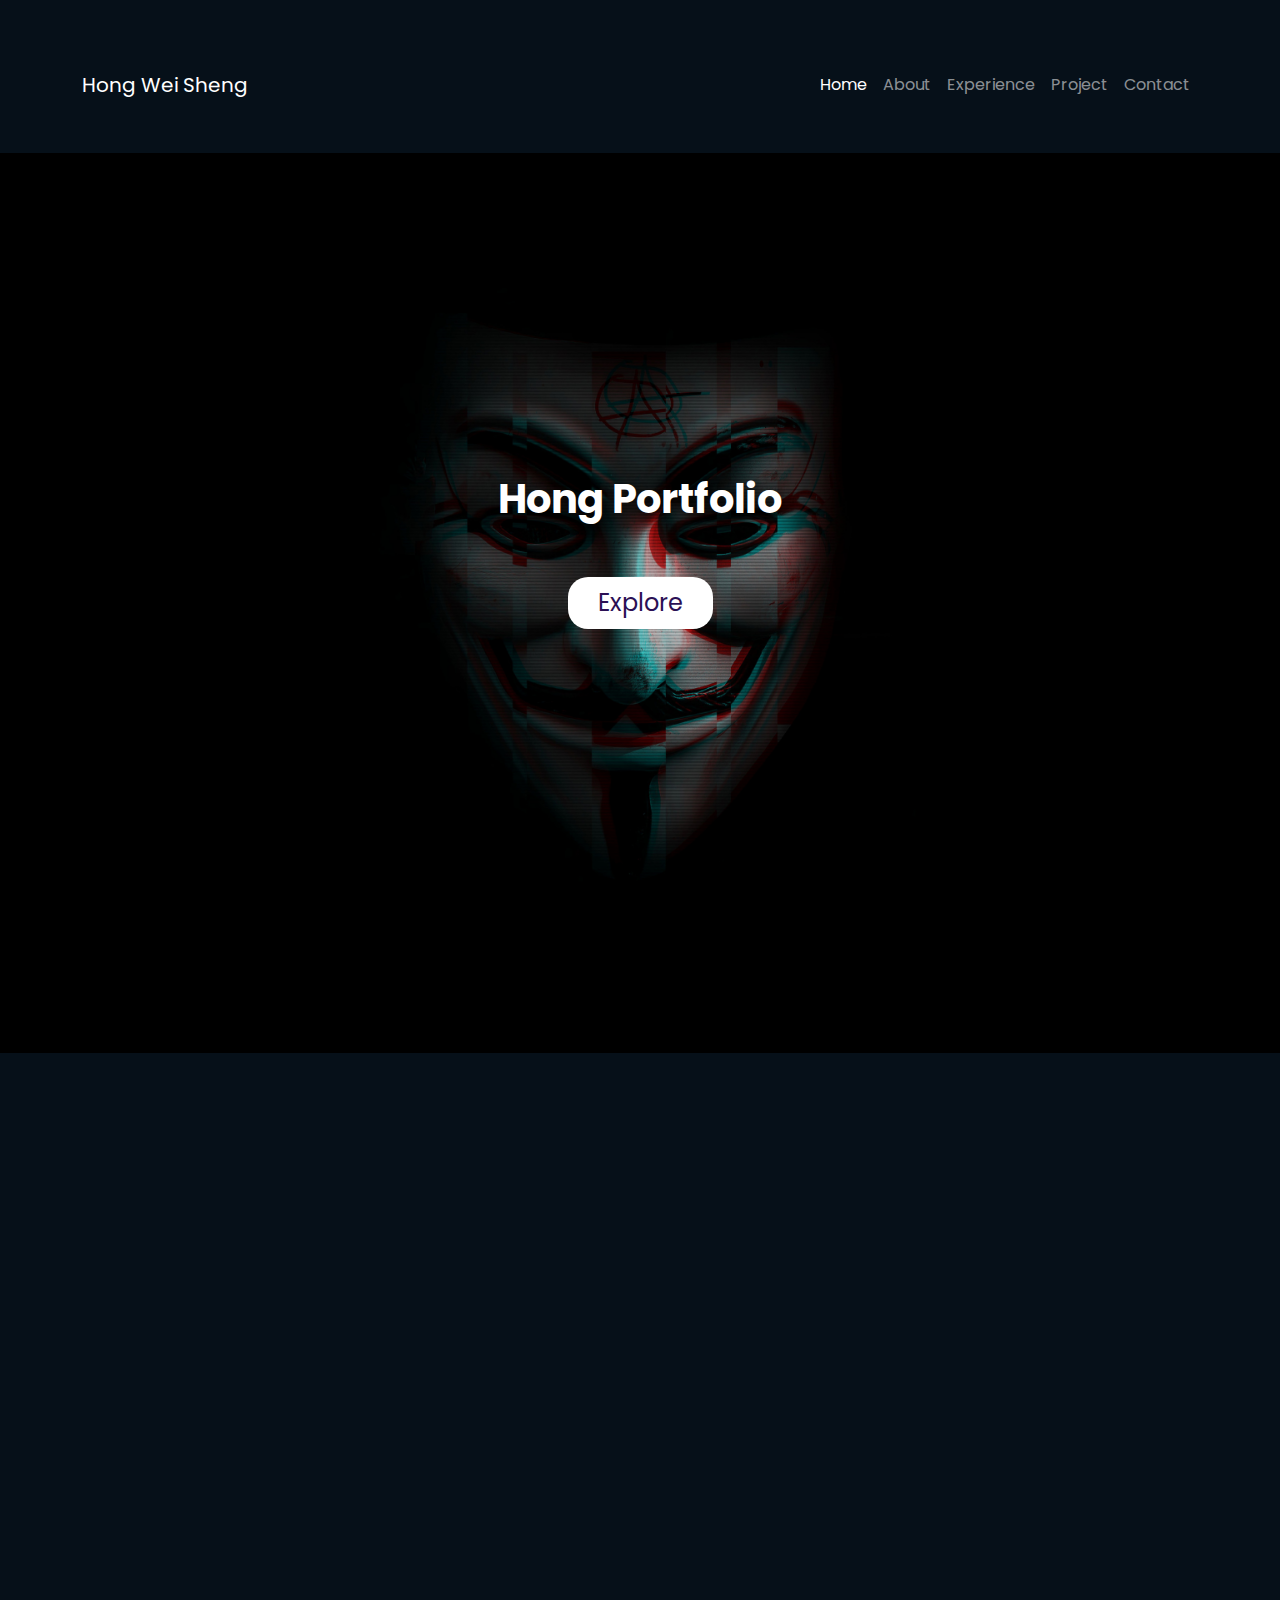
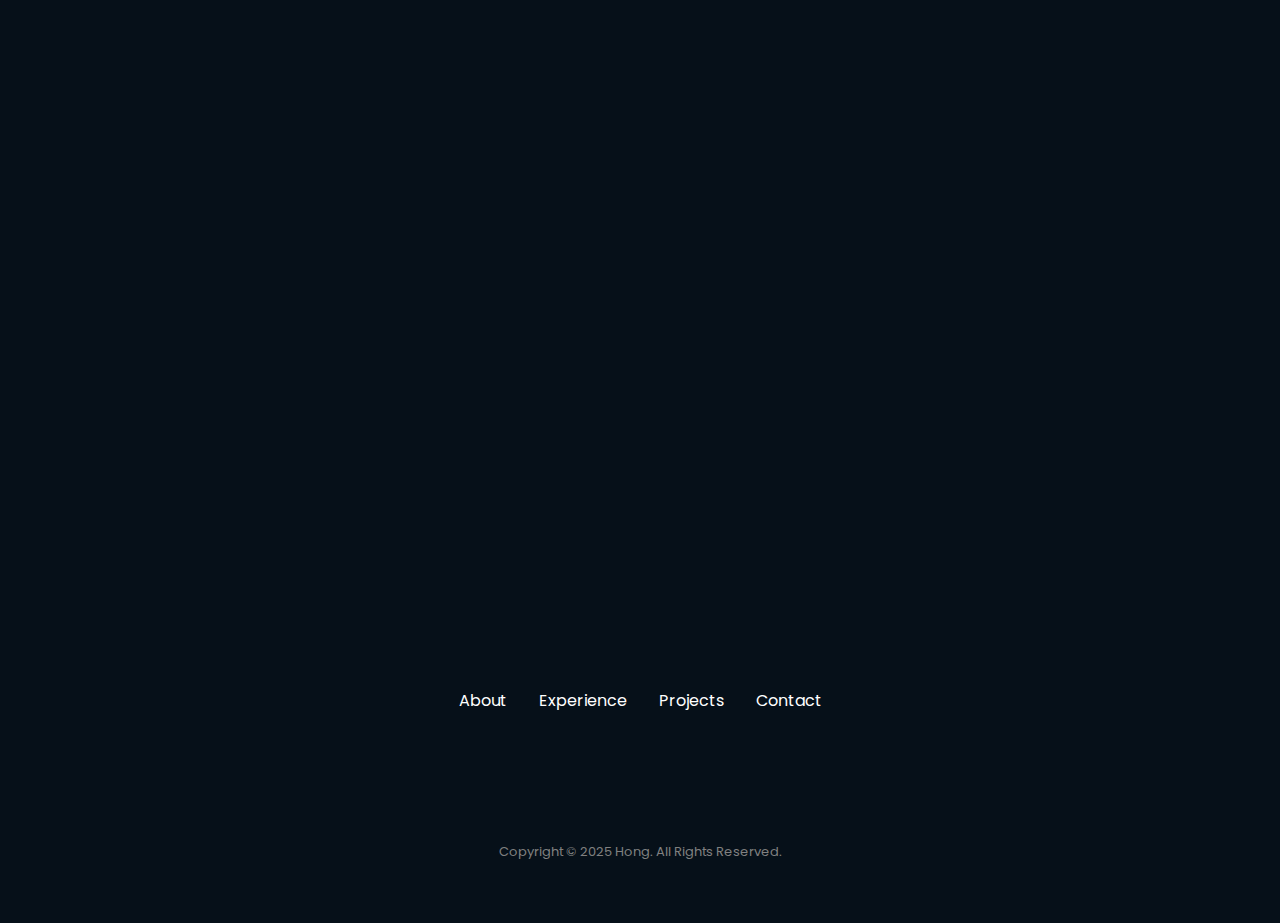
<file: index.html>
<!doctype html>
<html lang="en">
  <head>
    <meta charset="utf-8">
    <meta name="viewport" content="width=device-width, initial-scale=1">
    <link href="https://cdn.jsdelivr.net/npm/bootstrap@5.3.3/dist/css/bootstrap.min.css" rel="stylesheet" integrity="sha384-QWTKZyjpPEjISv5WaRU9OFeRpok6YctnYmDr5pNlyT2bRjXh0JMhjY6hW+ALEwIH" crossorigin="anonymous">
    <title>Hong Wei Sheng</title>
    <link rel="icon" href="assets/bear.png" type="image/x- icon">
    <!--CSS-->
    <link rel="stylesheet" href="style.css">
    <script defer src="transition.js">
    </script>
  </head>
  <body>
    <!--Navigation-->
    <section class="navigation-bar">
    <nav id="navigation-bar" class="navbar navbar-expand-lg navbar-dark" style="padding-top: 1.5rem">
      <div class="container">
        <div class="navbar-brand">Hong Wei Sheng</div>
        <button class="navbar-toggler" type="button" data-bs-toggle="collapse" data-bs-target="#navbarNav" aria-controls="navbarNav" aria-expanded="false" aria-label="Toggle navigation">
          <span class="navbar-toggler-icon"></span>
        </button>
        <div class="collapse navbar-collapse" id="navbarNav">
          <ul class=" ms-auto navbar-nav">
            <li class="nav-item">
              <a class="nav-link active" aria-current="page" href="#">Home</a>
            </li>
            <li class="nav-item">
              <a class="nav-link" href="#about">About</a>
            </li>
            <li class="nav-item">
              <a class="nav-link" href="#experience">Experience</a>
            </li>
            <li class="nav-item">
              <a class="nav-link" href="#portfolio">Project</a>
            </li>
            <li class="nav-item">
              <a class="nav-link" href="#contact">Contact</a>
            </li>
          </ul>
        </div>
      </div>
    </nav>
    </section>

    <!--Home-->
    <section class="home" id="home">
      <h2 id="open-text">Hong Portfolio</h2>
      <a href="#about" id="btn_explore">Explore</a>
      <img src="assets/face.jpg" id="face_front"/>
    </section>

    <!--About-->
    <section class="about hide child" id="about">
      <div class="container">
        <div class="row">
          <!--text-->
          <div class="col-md-7 hide child">
            <div>
              <div class="name">
                Hi, I'm Hong
              </div>
              <div class="intro">
                I used to work in sales, where I learned how to talk to people and solve problems. Now, I’m studying computer science because I want to start a new career in the IT industry. I hope to use what I learned from sales together with my new tech skills to build useful and creative things.
              </div> 
            </div>
            <div class="buttons1">
              <a href="https://github.com/ByFutureBear" id="btn_project" class="btn btn-*">
                <img src="assets/github.png"/></a>
              <a href="https://www.linkedin.com/in/weishenghong/" id="btn_button" class="btn btn-outline-secondary">
                <img src="assets/linkedin.png"/></a>
                <a href="assets/resume.pdf" download id="btn_resume" class="btn btn-outline-secondary">
                  <img src="assets/resume.png" alt="Download Resume"/> Resume
                </a>
            </div>
          </div>
          <!--image-->
          <div id="profile-pic" class="col-md-4 hide child">  
            <img src="assets/me.jpeg" id="heroimg" alt="image" >
          </div>
        </div>
      </div>
    </section>

    <!--Experience-->
    <section class="experience hide  view" id="experience">
      <h2 class="title text-experience">Experience</h2>
      <div class="container">
        <div class="row child">
          <!--card-1-->
          <div class="col-md-4 child hide">
            <div class="card text-white bg-dark mb-3">
              <div class="card-body">
                <h5 class="card-title">Front-end Development</h5>
                <div class="container">
                  <div class="row">
                    <div class="col-md-6">
                      <article>
                        <img
                          src="./assets/checkmark.png"
                          alt="Experience icon"
                          class="icon"
                        />
                          <div>HTML</div>
                      </article>
                      <article>
                        <img
                          src="./assets/checkmark.png"
                          alt="Experience icon"
                          class="icon"
                        />
                          <div>CSS</div>
                        </article>
                        <article>
                        <img
                          src="./assets/checkmark.png"
                          alt="Experience icon"
                          class="icon"
                        />
                          <div>Javascript</div>
                      </article>
                    </div>
                    <div class="col-md-6">
                      <article>
                        <img
                          src="./assets/checkmark.png"
                          alt="Experience icon"
                          class="icon"
                        />
                          <div>React</div>
                        </article>
                        <article>
                        <img 
                          src="./assets/checkmark.png" 
                          alt="Experience icon" 
                          class="icon"/>
                        <div>Blazor</div>
                        </article>
                      </div>
                      </div>
                    </div>
                  </div>
                </div>
              </div>
          <!--card-2-->
        <div class="col-md-4 child hide">
          <div class="card text-white bg-dark mb-3">
            <div class="card-body">
              <h5 class="card-title">Back-end Development</h5>
              <div class="container">
                <div class="row skill-row">
                  <div class="col-6">
                    <article>
                      <img src="./assets/checkmark.png" alt="Experience icon" class="icon"/>
                      <div>Node.js</div>
                    </article>
                  </div>
                  <div class="col-6">
                    <article>
                      <img src="./assets/checkmark.png" alt="Experience icon" class="icon"/>
                      <div>ASP.NET Core</div>
                    </article>
                  </div>
                </div>
                <div class="row skill-row">
                  <div class="col-6">
                    <article>
                      <img src="./assets/checkmark.png" alt="Experience icon" class="icon"/>
                      <div>Express.js</div>
                    </article>
                    <article>
                      <img src="./assets/checkmark.png" alt="Experience icon" class="icon"/>
                      <div>PostgreSQL</div>
                    </article>
                  </div>
                </div>
              </div>
            </div>
          </div>
        </div>
         <div class="col-md-4 child hide">
            <div class="card text-white bg-dark mb-3">
              <div class="card-body">
                <h5 class="card-title">Skills</h5>
                <div class="container">
                  <div class="row">
                    <div class="col-md-6">
                      <article>
                        <img
                          src="./assets/checkmark.png"
                          alt="Experience icon"
                          class="icon"
                        />
                          <div>Bootstrap</div>
                      </article>
                      <article>
                        <img
                          src="./assets/checkmark.png"
                          alt="Experience icon"
                          class="icon"
                        />
                          <div>Tailwind</div>
                        </article>
                        <article>
                        <img
                          src="./assets/checkmark.png"
                          alt="Experience icon"
                          class="icon"
                        />
                          <div>Git</div>
                      </article>
                    </div>
                    <div class="col-md-6">
                      <article>
                        <img
                          src="./assets/checkmark.png"
                          alt="Experience icon"
                          class="icon"
                        />
                          <div>Github</div>
                      </article>
                      <article>
                        <img
                          src="./assets/checkmark.png"
                          alt="Experience icon"
                          class="icon"
                        />
                          <div>Supabase</div>
                      </article>
                      <article>
                        <img
                          src="./assets/checkmark.png"
                          alt="Experience icon"
                          class="icon"
                        />
                          <div>Vercel</div>
                      </article>
                    </div>
                      </div>
                    </div>
                  </div>
                </div>
              </div>
        </div>
      </div>
    </section>

    <!--Portfolio-->
    <section class="portfolio" id="portfolio">
      <div class="container">
        <!--Port-1-->
        <div class="row project portfolio-1 hide child">
          <div class="col-md-6 port-row child hide">
            <!--Text-->
            <div class="text-portfolio">
              <h5>Smiley (Face-Detection)</h5>
              <p>
                A responsive platform utilizing Clarifai's API for precise facial detection in images. Using React to build the front-end while the back-end is using Node.js and Express.js to efficiently handles the endpoints. <br><br>
                Deploying using Render where PostgreSQL serves as the database, facilitating secure authentication and maintaining user entry history. 
              </p>
            </div>
          </div>
          <!--Image-->
          <div class="col-md-6 img-end child hide">
              <img src="assets/face-detection.png" alt="image" class="w-75">
              <div class="buttons1" id="btn_repo">
                <a href="https://github.com/ByFutureBear/facerecofront_.git" id="btn_project" class="btn btn-*">
                  <img src="assets/github.png" alt="Github"/>
                </a>
                <a href="https://facerecofront.vercel.app/" id="btn_button" class="btn btn-outline-secondary btn-journaley">
                Live Preview
                </a>
            </div>
          </div>
        </div>
        <!--Port 2--> 
        <div class="row project portfolio-1 child hide">
          <div class="col-md-6 port-row hide child">
            <!--Text-->
            <div class="text-portfolio">
              <h5>Student Online Enrolment System</h5>
              <p>Group Project<br>
                This is a group project developed using ASP.NET with C#. In this project, I was responsible for the login page and the account management page. I handled the user authentication process and made sure the account features worked smoothly. <br><br> Through this project, I learned how to work with backend logic, connect to a database, and improve my teamwork skills.</p>
            </div>
          </div>
          <!--Image-->
          <div class="col-md-6 img-end hide child">
              <img src="assets/online-enrol.png" alt="image" class="w-75">
              <div class="buttons1" id="btn_repo">
                <a href="https://github.com/ByFutureBear/online-enrolment-system" id="btn_project" class="btn btn-*">
                  <img src="assets/github.png" alt="Github"/>
                </a>
            </div>
          </div>
        </div>
        <!-- Port 3-->
        <div class="row project portfolio-1 child hide">
          <div class="col-md-6 port-row hide child">
            <!--Text-->
            <div class="text-portfolio">
              <h5>Personal Finance Tracker</h5>
              <p>Using Figma to Design <br>
                Built with <strong>React + TypeScript</strong> and styled using <strong>Tailwind CSS</strong> and <strong>shadcn UI</strong>. Designed in <strong>Figma</strong> and powered by <strong>Vite</strong>. <strong>MongoDB & Supabase</strong> is used for optional backend and authentication support. <br><br>
                A web application developed to help users track their daily income and expenses.</p>
            </div>
          </div>
          <!--Image-->
          <div class="col-md-6 img-end hide child">
            <img src="assets/financial-tracker.png" alt="Project screenshot" class="w-75">
            <div class="buttons1" id="btn_repo">
              <a href="https://github.com/ByFutureBear/Personal-Finance-Tracker" id="btn_project" class="btn btn-*">
                <img src="assets/github.png" alt="Github"/>
              </a>
              <a href="https://personal-finance-tracker-vert-six.vercel.app/" id="btn_button" class="btn btn-outline-secondary btn-journaley">
                Live Preview
              </a>
            </div>
          </div>
        </div>
      </div>
    </section>

<!--Contact-->
<section class="contact hide" id="contact">
  <div class="container">
    <div class="row">
      <!-- Left Column - Contact Form -->
      <div class="col-md-8">
        <div class="contact-form">
          <h2 class="title">Get In Touch</h2>
          <p class="subtitle">Hire Me</p>
          
        <form action="https://formspree.io/f/mrbydlkq" method="POST">
          <div class="mb-3">
            <label for="name" class="form-label">Name</label>
            <input type="text" class="form-control" id="name" name="name" placeholder="Your name" required>
          </div>
          
          <div class="mb-3">
            <label for="email" class="form-label">Email</label>
            <input type="email" class="form-control" id="email" name="email" placeholder="your.email@example.com" required>
          </div>
          
          <div class="mb-3">
            <label for="message" class="form-label">Message</label>
            <textarea class="form-control" id="message" name="message" rows="5" placeholder="Tell me about your project..." required></textarea>
          </div>
          
          <button type="submit" class="btn btn-primary">Send Message</button>
        </form>
        </div>
      </div>

      <!-- Right Column - Contact Info -->
      <div class="col-md-4">
        <div class="contact-info">
          <h3>Let's Connect</h3>
          <p>I'm always interested in hearing about new opportunities. Whether you have a question or just want to say hi, feel free to reach out!</p>

          <div class="social-links">
            <h4>Follow Me</h4>
            <div class="social-icons">
              <a href="https://github.com/ByFutureBear" class="social-link">
                <img src="assets/github.png" alt="GitHub">
              </a>
              <a href="https://www.linkedin.com/in/weishenghong/" class="social-link">
                <img src="assets/linkedin.png" alt="LinkedIn">
              </a>
              <a href="mailto:hongweisheng1996@gmail.com" class="social-link">
                <img src="assets/email.png" alt="Email">
              </a>
            </div>
          </div>
        </div>
      </div>
    </div>
  </div>
</section>

  <footer>
    <nav>
      <div class="nav-links-container">
        <ul class="nav-links">
          <li><a href="#about">About</a></li>
          <li><a href="#experience">Experience</a></li>
          <li><a href="#portfolio">Projects</a></li>
          <li><a href="#contact">Contact</a></li>
        </ul>
      </div>
    </nav>
    <p style="font-size: small; color: grey">Copyright &#169; 2025 Hong. All Rights Reserved.</p>
  </footer>

    <script>
      let text = document.getElementById('text');
      let btn_explore = document.getElementById('btn_explore');
      let face_front = document.getElementById('face_front');
      let header = document.querySelector('header');

      window.addEventListener('scroll', function(){
        let value = window.scrollY;
        face_front.style.top = value * 0 + 'px';
        text.style.marginRight = value * 4 + 'px';
        text.style.marginTop = value * 1.5 + 'px';
        btn_explore.style.marginTop = value * 1.5 + 'px';
        header.style.top = value * 0.5 +'px';
      })
    </script>
    <script src="https://cdn.jsdelivr.net/npm/bootstrap@5.3.3/dist/js/bootstrap.bundle.min.js" integrity="sha384-YvpcrYf0tY3lHB60NNkmXc5s9fDVZLESaAA55NDzOxhy9GkcIdslK1eN7N6jIeHz" crossorigin="anonymous">
    </script>
    <script src="https://cdn.jsdelivr.net/npm/@popperjs/core@2.11.8/dist/umd/popper.min.js" integrity="sha384-I7E8VVD/ismYTF4hNIPjVp/Zjvgyol6VFvRkX/vR+Vc4jQkC+hVqc2pM8ODewa9r" crossorigin="anonymous">
    </script>
  </body>
</html>
</file>
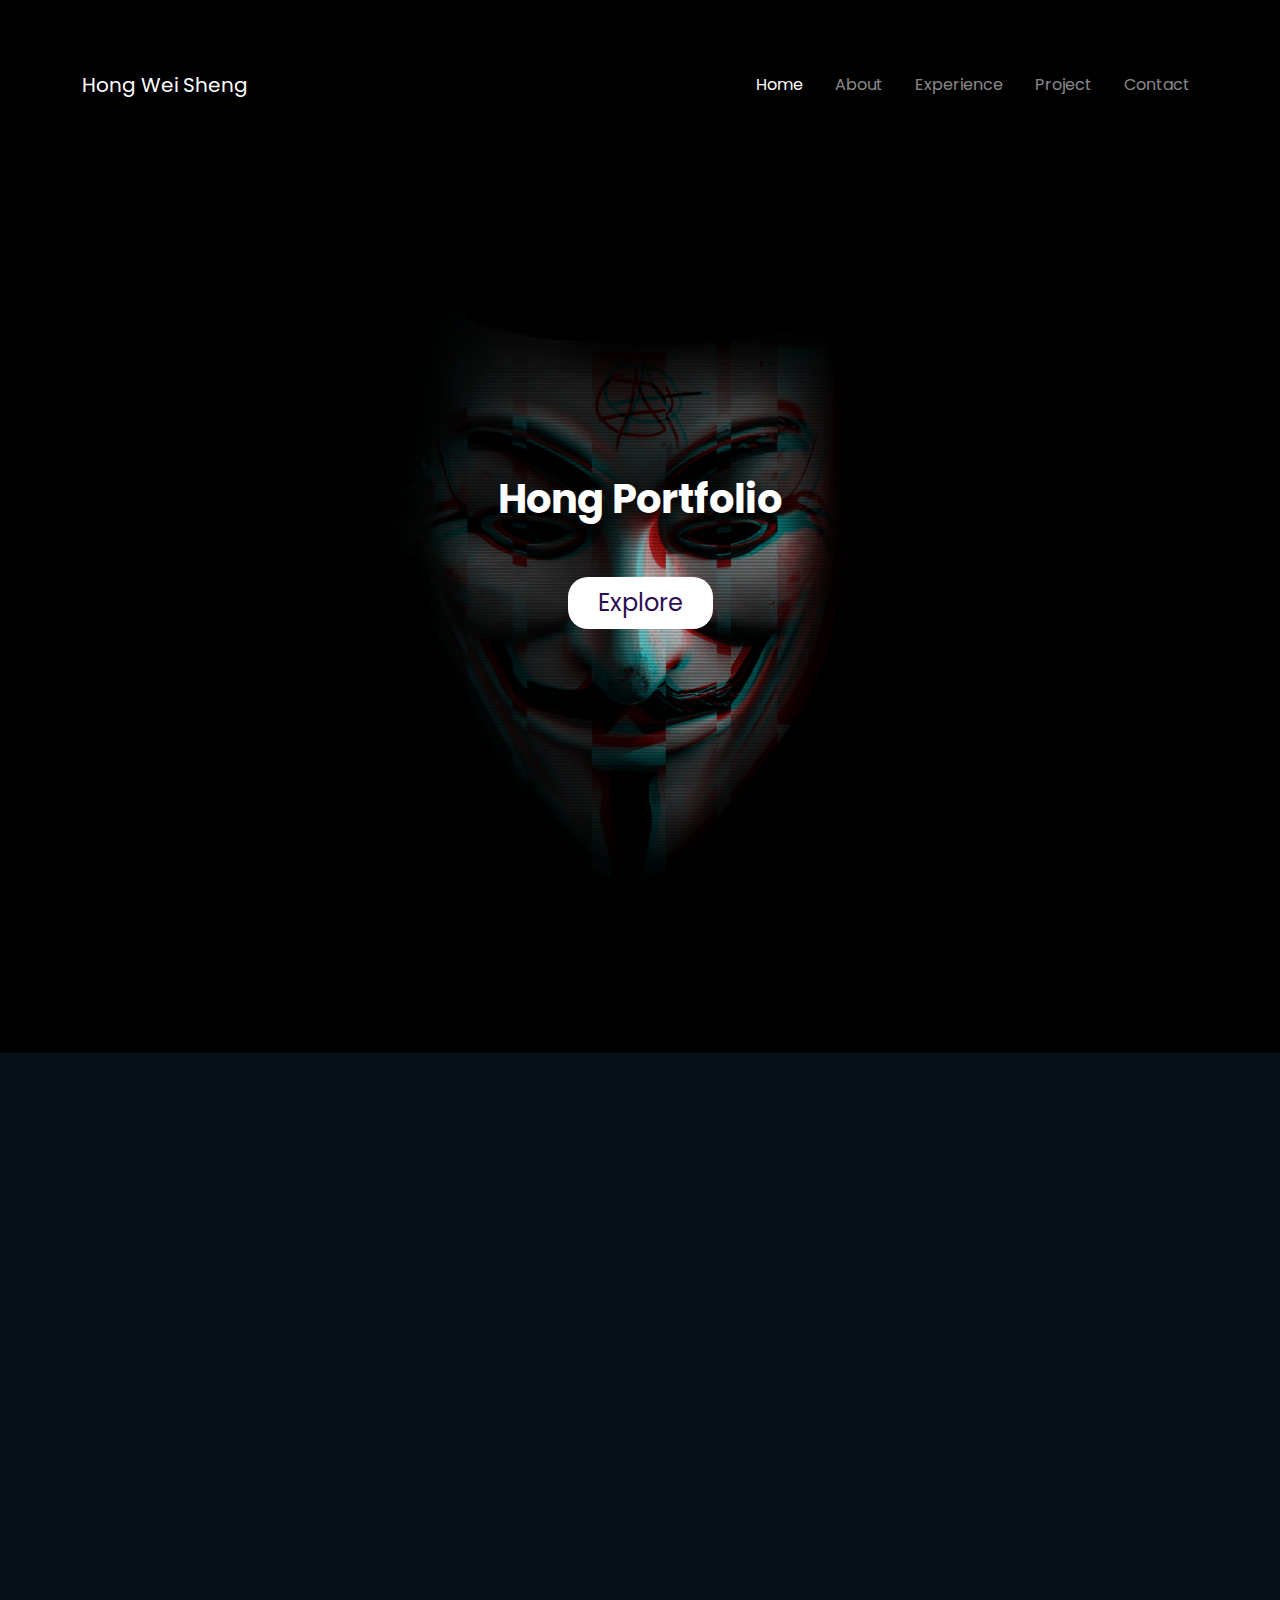
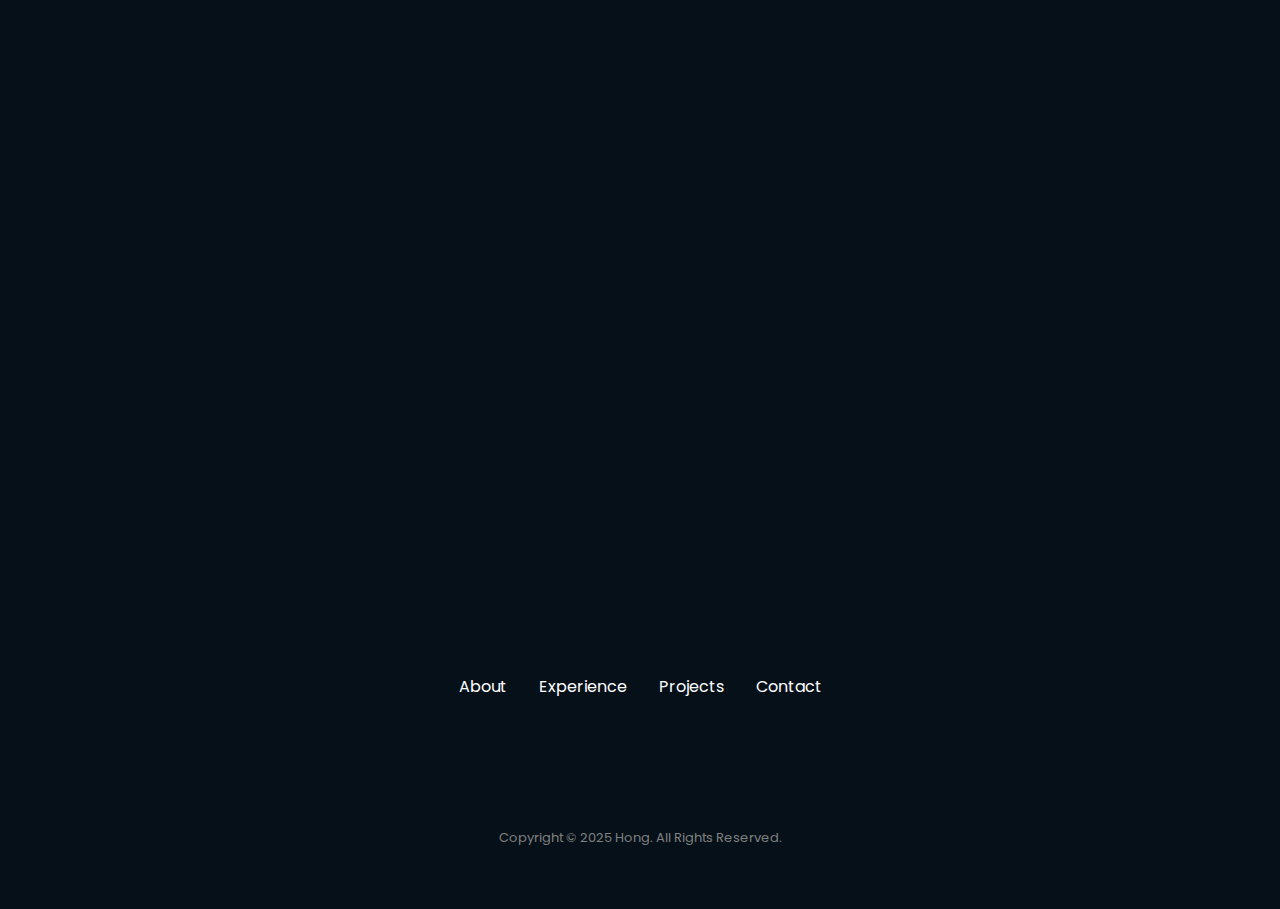
<file: Portfolio/index.html>
<!doctype html>
<html lang="en">
  <head>
    <meta charset="utf-8">
    <meta name="viewport" content="width=device-width, initial-scale=1">
    <link href="https://cdn.jsdelivr.net/npm/bootstrap@5.3.3/dist/css/bootstrap.min.css" rel="stylesheet" integrity="sha384-QWTKZyjpPEjISv5WaRU9OFeRpok6YctnYmDr5pNlyT2bRjXh0JMhjY6hW+ALEwIH" crossorigin="anonymous">
    <title>Hong Wei Sheng</title>
    <link rel="icon" href="assets/bear.png" type="image/x- icon">
    <!--CSS-->
    <link rel="stylesheet" href="style.css">
    <script defer src="transition.js">
    </script>
  </head>
  <body>
    <!--Navigation-->
    <section class="navigation-bar">
    <nav id="navigation-bar" class="navbar navbar-expand-lg navbar-dark" style="padding-top: 1.5rem">
      <div class="container">
        <div class="navbar-brand">Hong Wei Sheng</div>
        <button class="navbar-toggler" type="button" data-bs-toggle="collapse" data-bs-target="#navbarNav" aria-controls="navbarNav" aria-expanded="false" aria-label="Toggle navigation">
          <span class="navbar-toggler-icon"></span>
        </button>
        <div class="collapse navbar-collapse" id="navbarNav">
          <ul class=" ms-auto navbar-nav">
            <li class="nav-item">
              <a class="nav-link active" aria-current="page" href="#">Home</a>
            </li>
            <li class="nav-item">
              <a class="nav-link" href="#about">About</a>
            </li>
            <li class="nav-item">
              <a class="nav-link" href="#experience">Experience</a>
            </li>
            <li class="nav-item">
              <a class="nav-link" href="#portfolio">Project</a>
            </li>
            <li class="nav-item">
              <a class="nav-link" href="#contact">Contact</a>
            </li>
          </ul>
        </div>
      </div>
    </nav>
    </section>

    <!--Home-->
    <section class="home" id="home">
      <h2 id="open-text">Hong Portfolio</h2>
      <a href="#about" id="btn_explore">Explore</a>
      <img src="assets/face.jpg" id="face_front"/>
    </section>

    <!--About-->
    <section class="about hide child" id="about">
      <div class="container">
        <div class="row">
          <!--text-->
          <div class="col-md-7 hide child">
            <div>
              <div class="name">
                Hi, I'm Hong
              </div>
              <div class="intro">
                I used to work in sales, where I learned how to talk to people and solve problems. Now, I’m studying computer science because I want to start a new career in the IT industry. I hope to use what I learned from sales together with my new tech skills to build useful and creative things.
              </div> 
            </div>
            <div class="buttons1">
              <a href="https://github.com/ByFutureBear" id="btn_project" class="btn btn-*">
                <img src="assets/github.png"/></a>
              <a href="https://www.linkedin.com/in/weishenghong/" id="btn_button" class="btn btn-outline-secondary">
                <img src="assets/linkedin.png"/></a>
                <a href="assets/resume.pdf" download id="btn_resume" class="btn btn-outline-secondary">
                  <img src="assets/resume.png" alt="Download Resume"/> Resume
                </a>
            </div>
          </div>
          <!--image-->
          <div id="profile-pic" class="col-md-4 hide child">  
            <img src="assets/me.jpeg" id="heroimg" alt="image" >
          </div>
        </div>
      </div>
    </section>

    <!--Experience-->
    <section class="experience hide  view" id="experience">
      <h2 class="title text-experience">Experience</h2>
      <div class="container">
        <div class="row child">
          <!--card-1-->
          <div class="col-md-4 child hide">
            <div class="card text-white bg-dark mb-3">
              <div class="card-body">
                <h5 class="card-title">Front-end Development</h5>
                <div class="container">
                  <div class="row">
                    <div class="col-md-6">
                      <article>
                        <img
                          src="./assets/checkmark.png"
                          alt="Experience icon"
                          class="icon"
                        />
                          <div>HTML</div>
                      </article>
                      <article>
                        <img
                          src="./assets/checkmark.png"
                          alt="Experience icon"
                          class="icon"
                        />
                          <div>CSS</div>
                        </article>
                        <article>
                        <img
                          src="./assets/checkmark.png"
                          alt="Experience icon"
                          class="icon"
                        />
                          <div>Javascript</div>
                      </article>
                    </div>
                    <div class="col-md-6">
                      <article>
                        <img
                          src="./assets/checkmark.png"
                          alt="Experience icon"
                          class="icon"
                        />
                          <div>React</div>
                        </article>
                        <article>
                        <img 
                          src="./assets/checkmark.png" 
                          alt="Experience icon" 
                          class="icon"/>
                        <div>Blazor</div>
                        </article>
                      </div>
                      </div>
                    </div>
                  </div>
                </div>
              </div>
          <!--card-2-->
        <div class="col-md-4 child hide">
          <div class="card text-white bg-dark mb-3">
            <div class="card-body">
              <h5 class="card-title">Back-end Development</h5>
              <div class="container">
                <div class="row skill-row">
                  <div class="col-6">
                    <article>
                      <img src="./assets/checkmark.png" alt="Experience icon" class="icon"/>
                      <div>Node.js</div>
                    </article>
                  </div>
                  <div class="col-6">
                    <article>
                      <img src="./assets/checkmark.png" alt="Experience icon" class="icon"/>
                      <div>ASP.NET Core</div>
                    </article>
                  </div>
                </div>
                <div class="row skill-row">
                  <div class="col-6">
                    <article>
                      <img src="./assets/checkmark.png" alt="Experience icon" class="icon"/>
                      <div>Express.js</div>
                    </article>
                    <article>
                      <img src="./assets/checkmark.png" alt="Experience icon" class="icon"/>
                      <div>PostgreSQL</div>
                    </article>
                  </div>
                </div>
              </div>
            </div>
          </div>
        </div>
         <div class="col-md-4 child hide">
            <div class="card text-white bg-dark mb-3">
              <div class="card-body">
                <h5 class="card-title">Skills</h5>
                <div class="container">
                  <div class="row">
                    <div class="col-md-6">
                      <article>
                        <img
                          src="./assets/checkmark.png"
                          alt="Experience icon"
                          class="icon"
                        />
                          <div>Bootstrap</div>
                      </article>
                      <article>
                        <img
                          src="./assets/checkmark.png"
                          alt="Experience icon"
                          class="icon"
                        />
                          <div>Tailwind</div>
                        </article>
                        <article>
                        <img
                          src="./assets/checkmark.png"
                          alt="Experience icon"
                          class="icon"
                        />
                          <div>Git</div>
                      </article>
                    </div>
                    <div class="col-md-6">
                      <article>
                        <img
                          src="./assets/checkmark.png"
                          alt="Experience icon"
                          class="icon"
                        />
                          <div>Github</div>
                      </article>
                      <article>
                        <img
                          src="./assets/checkmark.png"
                          alt="Experience icon"
                          class="icon"
                        />
                          <div>Supabase</div>
                      </article>
                      <article>
                        <img
                          src="./assets/checkmark.png"
                          alt="Experience icon"
                          class="icon"
                        />
                          <div>Vercel</div>
                      </article>
                    </div>
                      </div>
                    </div>
                  </div>
                </div>
              </div>
        </div>
      </div>
    </section>

    <!--Portfolio-->
    <section class="portfolio" id="portfolio">
      <div class="container">
        <!--Port-1-->
        <div class="row project portfolio-1 hide child">
          <div class="col-md-6 port-row child hide">
            <!--Text-->
            <div class="text-portfolio">
              <h5>Smiley (Face-Detection)</h5>
              <p>
                A responsive platform utilizing Clarifai's API for precise facial detection in images. Using React to build the front-end while the back-end is using Node.js and Express.js to efficiently handles the endpoints. <br><br>
                Deploying using Supabase where PostgreSQL serves as the database, facilitating secure authentication and maintaining user entry history. 
              </p>
            </div>
          </div>
          <!--Image-->
          <div class="col-md-6 img-end child hide">
              <img src="assets/face-detection.png" alt="image" class="w-75">
              <div class="buttons1" id="btn_repo">
                <a href="https://github.com/Chinchinooo/face-detection" id="btn_project" class="btn btn-*">
                  <img src="assets/github.png" alt="Github"/>
                </a>
                <a href="https://chinchinooo.github.io/face-detection/" id="btn_button" class="btn btn-outline-secondary btn-journaley">
                Live Preview
                </a>
            </div>
          </div>
        </div>
        <!--Port 2--> 
        <div class="row project portfolio-1 child hide">
          <div class="col-md-6 port-row hide child">
            <!--Text-->
            <div class="text-portfolio">
              <h5>Student Online Enrolment System</h5>
              <p>Group Project<br>
                This is a group project developed using ASP.NET with C#. In this project, I was responsible for the login page and the account management page. I handled the user authentication process and made sure the account features worked smoothly. <br><br> Through this project, I learned how to work with backend logic, connect to a database, and improve my teamwork skills.</p>
            </div>
          </div>
          <!--Image-->
          <div class="col-md-6 img-end hide child">
              <img src="assets/online-enrol.png" alt="image" class="w-75">
              <div class="buttons1" id="btn_repo">
                <a href="https://github.com/ByFutureBear/online-enrolment-system" id="btn_project" class="btn btn-*">
                  <img src="assets/github.png" alt="Github"/>
                </a>
            </div>
          </div>
        </div>
        <!-- Port 3-->
        <div class="row project portfolio-1 child hide">
          <div class="col-md-6 port-row hide child">
            <!--Text-->
            <div class="text-portfolio">
              <h5>Personal Finance Tracker</h5>
              <p>Using Figma to Design <br>
                Built with <strong>React + TypeScript</strong> and styled using <strong>Tailwind CSS</strong> and <strong>shadcn UI</strong>. Designed in <strong>Figma</strong> and powered by <strong>Vite</strong>. <strong>MongoDB & Supabase</strong> is used for optional backend and authentication support. <br><br>
                A web application developed to help users track their daily income and expenses.</p>
            </div>
          </div>
          <!--Image-->
          <div class="col-md-6 img-end hide child">
            <img src="assets/financial-tracker.png" alt="Project screenshot" class="w-75">
            <div class="buttons1" id="btn_repo">
              <a href="https://github.com/ByFutureBear/Personal-Finance-Tracker" id="btn_project" class="btn btn-*">
                <img src="assets/github.png" alt="Github"/>
              </a>
              <a href="https://personal-finance-tracker-vert-six.vercel.app/" id="btn_button" class="btn btn-outline-secondary btn-journaley">
                Live Preview
              </a>
            </div>
          </div>
        </div>
      </div>
    </section>

<!--Contact-->
<section class="contact hide" id="contact">
  <div class="container">
    <div class="row">
      <!-- Left Column - Contact Form -->
      <div class="col-md-8">
        <div class="contact-form">
          <h2 class="title">Get In Touch</h2>
          <p class="subtitle">Hire Me</p>
          
        <form action="https://formspree.io/f/mrbydlkq" method="POST">
          <div class="mb-3">
            <label for="name" class="form-label">Name</label>
            <input type="text" class="form-control" id="name" name="name" placeholder="Your name" required>
          </div>
          
          <div class="mb-3">
            <label for="email" class="form-label">Email</label>
            <input type="email" class="form-control" id="email" name="email" placeholder="your.email@example.com" required>
          </div>
          
          <div class="mb-3">
            <label for="message" class="form-label">Message</label>
            <textarea class="form-control" id="message" name="message" rows="5" placeholder="Tell me about your project..." required></textarea>
          </div>
          
          <button type="submit" class="btn btn-primary">Send Message</button>
        </form>
        </div>
      </div>

      <!-- Right Column - Contact Info -->
      <div class="col-md-4">
        <div class="contact-info">
          <h3>Let's Connect</h3>
          <p>I'm always interested in hearing about new opportunities. Whether you have a question or just want to say hi, feel free to reach out!</p>

          <div class="social-links">
            <h4>Follow Me</h4>
            <div class="social-icons">
              <a href="https://github.com/ByFutureBear" class="social-link">
                <img src="assets/github.png" alt="GitHub">
              </a>
              <a href="https://www.linkedin.com/in/weishenghong/" class="social-link">
                <img src="assets/linkedin.png" alt="LinkedIn">
              </a>
              <a href="mailto:hongweisheng1996@gmail.com" class="social-link">
                <img src="assets/email.png" alt="Email">
              </a>
            </div>
          </div>
        </div>
      </div>
    </div>
  </div>
</section>

  <footer>
    <nav>
      <div class="nav-links-container">
        <ul class="nav-links">
          <li><a href="#about">About</a></li>
          <li><a href="#experience">Experience</a></li>
          <li><a href="#portfolio">Projects</a></li>
          <li><a href="#contact">Contact</a></li>
        </ul>
      </div>
    </nav>
    <p style="font-size: small; color: grey">Copyright &#169; 2025 Hong. All Rights Reserved.</p>
  </footer>

    <script>
      let text = document.getElementById('text');
      let btn_explore = document.getElementById('btn_explore');
      let face_front = document.getElementById('face_front');
      let header = document.querySelector('header');

      window.addEventListener('scroll', function(){
        let value = window.scrollY;
        face_front.style.top = value * 0 + 'px';
        text.style.marginRight = value * 4 + 'px';
        text.style.marginTop = value * 1.5 + 'px';
        btn_explore.style.marginTop = value * 1.5 + 'px';
        header.style.top = value * 0.5 +'px';
      })
    </script>
    <script src="https://cdn.jsdelivr.net/npm/bootstrap@5.3.3/dist/js/bootstrap.bundle.min.js" integrity="sha384-YvpcrYf0tY3lHB60NNkmXc5s9fDVZLESaAA55NDzOxhy9GkcIdslK1eN7N6jIeHz" crossorigin="anonymous">
    </script>
    <script src="https://cdn.jsdelivr.net/npm/@popperjs/core@2.11.8/dist/umd/popper.min.js" integrity="sha384-I7E8VVD/ismYTF4hNIPjVp/Zjvgyol6VFvRkX/vR+Vc4jQkC+hVqc2pM8ODewa9r" crossorigin="anonymous">
    </script>
  </body>
</html>
</file>
<file: style.css>
@import url("https://fonts.googleapis.com/css2?family=Poppins:ital,wght@0,100;0,200;0,300;0,400;0,500;0,600;0,700;0,800;0,900;1,100;1,200;1,300;1,400;1,500;1,600;1,700;1,800;1,900&display=swap");

* {
  margin: 0;
  padding: 0;
  box-sizing: border-box;
  font-family: "Poppins", sans-serif;
  scroll-behavior: smooth;
}

body {
  min-height: 100vh;
  overflow-x: hidden;
  background: #061019;
}

/* Scroll Animation Styles */
.child:nth-child(2) {
  transition-delay: 200ms;
}

.child:nth-child(3) {
  transition-delay: 300ms;
}

.child:nth-child(4) {
  transition-delay: 500ms;
}

.hide {
  opacity: 0;
  filter: blur(10px);
  transform: translateX(-100%);
  transition: all 1.6s;
}

.show {
  opacity: 1;
  filter: blur(0);
  transform: translateX(0);
}

@media (prefers-reduced-motion) {
  .hide {
    transition: none;
  }
}

#navbar {
  height: 80px;
  background: transparent;
}

#navbar .navbar-brand,
#navbar .nav-link {
  line-height: 80px;
  padding-top: 0;
  padding-bottom: 0;
}

#navbar {
  height: 80px;
  background-color: transparent;
  padding: 1.5rem 0;
  transition: all 0.4s cubic-bezier(0.4, 0, 0.2, 1);
  transform: translateY(-100%);
  border-bottom: 1px solid transparent;
}

#navbar.scrolled {
  background-color: rgba(0, 0, 0, 0.8);
  backdrop-filter: blur(12px);
  -webkit-backdrop-filter: blur(12px);
  box-shadow: 0 10px 30px rgba(0, 0, 0, 0.5);
  transform: translateX(-50%);
  padding: 0.5rem 1.5rem;
  border: 1px solid rgba(255, 255, 255, 0.1);
  top: 20px;
  left: 50%;
  width: 95%;
  max-width: 1200px;
  border-radius: 50px;
  display: flex;
  align-items: center;
}

#navbar.scrolled .navbar-brand,
#navbar.scrolled .nav-link {
  line-height: normal;
  height: auto;
  display: flex;
  align-items: center;
}

#navbar .navbar-brand {
  color: #fff;
  font-weight: 700;
  font-size: 1.25rem;
  transition: color 0.3s ease;
}

#navbar .navbar-brand:hover {
  color: #fff;
}

#navbar .nav-link {
  height: 70px;
  color: #9ca3af;
  font-weight: 500;
  margin: 0 0.5rem;
  padding: 0.5rem 1rem;
  transition: all 0.3s ease;
  position: relative;
}

#navbar .nav-link:hover {
  color: #fff;
}

#navbar .nav-link.active {
  color: #fff;
}

#navbar .nav-link.active::after {
  content: '';
  position: absolute;
  bottom: 0;
  left: 50%;
  transform: translateX(-50%);
  width: 60%;
  height: 2px;
  background-color: #fff;
  border-radius: 2px;
}

/* Mobile navbar */
#navbar .navbar-toggler {
  border: none;
  padding: 0.25rem 0.5rem;
}

#navbar .navbar-toggler:focus {
  box-shadow: 0 0 0 0.2rem rgba(255, 255, 255, 0.25);
}

#navbar .navbar-toggler-icon {
  background-image: url("data:image/svg+xml,%3csvg xmlns='http://www.w3.org/2000/svg' viewBox='0 0 30 30'%3e%3cpath stroke='rgba%28255, 255, 255, 0.85%29' stroke-linecap='round' stroke-miterlimit='10' stroke-width='2' d='M4 7h22M4 15h22M4 23h22'/%3e%3c/svg%3e");
}

/* Mobile menu */
#navbar .collapse.show {
  background-color: rgba(0, 0, 0, 0.9);
  margin-top: 1rem;
  padding: 1rem;
  border-radius: 8px;
  backdrop-filter: blur(12px);
}

/* Home Section */
section.home {
  position: relative;
  width: 100%;
  height: 100vh;
  padding: 100px;
  display: flex;
  justify-content: center;
  align-items: center;
  overflow: hidden;
  background-color: #0a0b38;
}

section.home img {
  position: absolute;
  top: 0;
  left: 0;
  width: 100%;
  height: 100%;
  object-fit: cover;
  pointer-events: none;
}

#open-text {
  position: absolute;
  color: #fff;
  white-space: nowrap;
  z-index: 9;
  text-shadow: 2px 2px 10px rgba(0, 0, 0, 0.5);
  transform: translateY(-100px);
  font-size: 40px;
  font-weight: 700;
  line-height: 48px;
}

#btn_explore {
  text-decoration: none;
  display: inline-block;
  padding: 8px 30px;
  border-radius: 20px;
  background-color: #fff;
  color: #2b1055;
  font-size: 1.5em;
  z-index: 9;
}

#btn_explore:hover {
  opacity: 0.9;
}

/* About Section */
section.about {
  position: relative;
  background-color: #061019;
  padding: 10px 0px 120px 0px;
}

.buttons1 img {
  height: 2em;
}

section.about .name {
  font-size: 40px;
  font-weight: 700;
  line-height: 48px;
  color: #fff;
  margin-top: 80px;
}

section.about .intro {
  color: #fff;
  text-align: justify;
  font-size: 15px;
  font-weight: 400;
  line-height: 28px;
}

#heroimg {
  height: 300px;
}

#profile-pic {
  display: flex;
  justify-content: center;
  align-items: center;
}

.buttons1 {
  padding-top: 2em;
}

.buttons1 .btn {
  font-size: 16px;
  line-height: 24px;
}

#btn_project {
  background-color: #4a1c95;
  color: #fff;
}

#btn_project:hover {
  background-color: #2b1055;
  color: #fff;
}

#btn_button:hover {
  text-decoration: none;
}

/* Experience Section */
section.experience {
  background-color: #061019;
}

section.experience .text-experience {
  display: flex;
  align-items: center;
  justify-content: center;
  color: #fff;
  padding: 1.5rem;
  color: #fff;
}

section.experience article>div {
  font-size: 15px;
  font-weight: 300;
  line-height: 28px;
  color: #fff;
}

section.experience .icon {
  height: 1rem;
  padding-right: 1rem;
}

section.text-experience .h5,
h5 {
  font-size: 18px;
}

section.experience article {
  display: flex;
  align-items: center;
  padding: 1rem;
}

section.experience .row>* {
  padding-right: 0;
}

.bg-dark {
  border-radius: 10px;
}

.card-body {
  height: 100%;
}

.card-title {
  display: flex;
  justify-content: center;
  padding: 1rem;
}

/* Portfolio Section */
section.portfolio {
  background-color: #061019;
  padding: 60px 0;
}

section.portfolio h5 {
  font-size: 28px;
  font-weight: 550;
  line-height: 40px;
  color: #fff;
  padding-top: 8px;
}

section.portfolio p {
  font-size: 15px;
  font-weight: 300;
  line-height: 28px;
  color: #fff;
  margin: 5px 0;
  text-align: justify;
}

/* Project spacing */
section.portfolio .project {
  padding: 80px 0 0 0;
}

/* First project has more top padding */
section.portfolio .project:first-child {
  padding: 40px 0 0 0;
}

/* Last project has bottom padding */
section.portfolio .project:last-child {
  padding-bottom: 40px;
}

/* Portfolio layout and hover zoom effects */
section.portfolio .img-end {
  display: flex;
  flex-direction: column;
  align-items: flex-start;
  margin-top: 20px;
  padding-left: 80px;
  justify-content: center;
  position: relative;
}

section.portfolio .img-end>img {
  transition: transform 0.4s cubic-bezier(0.4, 0, 0.2, 1),
    box-shadow 0.3s ease;
  display: block;
  width: 100%;
  height: auto;
  object-fit: cover;
  cursor: pointer;
}

section.portfolio .img-end>img:hover {
  transform: scale(1.2);
  box-shadow: 0 20px 40px rgba(0, 0, 0, 0.6);
  z-index: 10;
}


section.portfolio .buttons1 img {
  transition: none;
}

section.portfolio .buttons1 img:hover {
  transform: none;
  box-shadow: none;
}


section.portfolio .text-description {
  display: flex;
  align-items: center;
  justify-content: center;
}

section.portfolio .port-row {
  display: flex;
  align-items: center;
  justify-content: center;
}

/* Alternative layout for projects (image on left, text on right) */
.project-alternate .port-row {
  order: 2;
}

.project-alternate .img-end {
  order: 1;
  padding-left: 0;
  padding-right: 80px;
  align-items: flex-end;
}

/* Portfolio buttons */
.buttons1 {
  padding-top: 1.5em;
  display: flex;
  gap: 1rem;
  flex-wrap: wrap;
}

.btn-journaley {
  height: 2.8rem;
  padding: 0.375rem 0.75rem;
  display: flex;
  align-items: center;
  white-space: nowrap;
}

/* Contact Section */
section.contact {
  padding: 80px 0;
  background-color: #061019;
}

.title {
  font-size: 2rem;
  text-align: center;
  color: #fff;
}

.contact-form,
.contact-info {
  background: rgba(255, 255, 255, 0.05);
  padding: 2rem;
  border-radius: 15px;
  margin-bottom: 2rem;
  backdrop-filter: blur(10px);
}

.contact-form .subtitle {
  color: #ccc;
  margin-bottom: 2rem;
  font-size: 1.1rem;
  text-align: center;
}

.contact-form .form-label {
  color: #fff;
  font-weight: 500;
  margin-bottom: 0.5rem;
}

.contact-form .form-control {
  background: rgba(255, 255, 255, 0.1);
  border: 1px solid rgba(255, 255, 255, 0.2);
  color: #fff;
  padding: 0.75rem;
}

.contact-form .form-control::placeholder {
  color: #aaa;
}

.contact-form .form-control:focus {
  background: rgba(255, 255, 255, 0.15);
  border-color: #4a1c95;
  color: #fff;
  box-shadow: 0 0 0 0.2rem rgba(74, 28, 149, 0.25);
}

.contact-form .btn-primary {
  background-color: #4a1c95;
  border-color: #4a1c95;
  padding: 0.75rem 2rem;
  font-weight: 600;
  width: 100%;
}

.contact-form .btn-primary:hover {
  background-color: #2b1055;
  border-color: #2b1055;
}

.contact-info h3 {
  color: #fff;
  margin-bottom: 1rem;
}

.contact-info p {
  color: #ccc;
  margin-bottom: 2rem;
  line-height: 1.6;
}

.contact-item {
  display: flex;
  align-items: center;
  margin-bottom: 1rem;
  color: #fff;
}

.contact-item .contact-icon {
  width: 20px;
  height: 20px;
  margin-right: 1rem;
  filter: invert(1);
}

.social-links h4 {
  color: #fff;
  margin-bottom: 1rem;
}

.social-icons {
  display: flex;
  gap: 1.5rem;
  justify-content: center;
}

.social-link {
  display: inline-flex;
  align-items: center;
  justify-content: center;
  transition: transform 0.3s ease;
  padding: 0.5rem;
  border-radius: 50%;
  background: rgba(255, 255, 255, 0.1);
}

.social-link:hover {
  transform: translateY(-3px);
  background: rgba(255, 255, 255, 0.2);
}

.social-link img {
  width: 35px;
  height: 35px;
  filter: invert(1);
  transition: all 0.3s ease;
}

/* Footer Styles */
footer {
  height: 26vh;
  margin: 0 1rem;
}

footer p {
  text-align: center;
  color: #fff;
}

.nav-links {
  display: flex;
  justify-content: center;
}

nav {
  justify-content: space-around;
  align-items: center;
  height: 17vh;
}

.nav-links {
  gap: 2rem;
  list-style: none;
  font-size: 1rem;
}

footer a {
  color: #fff;
  text-decoration: none;
  text-decoration-color: white;
}

a:hover {
  color: grey;
  text-decoration: underline;
  text-underline-offset: 1rem;
  text-decoration-color: rgb(181, 181, 181);
}

footer ul {
  margin: 0 8px 0 8px;
  padding: 0;
}

/* ========== RESPONSIVE DESIGN ========== */

/* Phones */
@media only screen and (max-width: 720px) {
  #open-text {
    font-size: 24px;
  }

  #heroimg {
    width: auto;
    padding: 0;
  }

  /* Hide profile image on mobile */
  @media only screen and (max-width: 720px) {
    #heroimg {
      display: none;
    }
  }

  /* Experience section responsive */
  section.experience .row>* {
    padding-right: calc(var(--bs-gutter-x) * .5);
  }

  /* Portfolio responsive */
  section.portfolio .project {
    padding: 60px 0 0 0;
  }

  section.portfolio .project:first-child {
    padding: 20px 0 0 0;
  }

  section.portfolio .img-end {
    padding-left: 0;
    align-items: center;
    margin-top: 40px;
  }

  section.portfolio .port-row {
    margin-bottom: 20px;
  }

  /* Reset alternative layout on mobile */
  .project-alternate .port-row,
  .project-alternate .img-end {
    order: unset;
    padding-right: 0;
    align-items: center;
  }

  /* Contact section responsive */
  .social-icons {
    gap: 1rem;
  }

  .social-link img {
    width: 30px;
    height: 30px;
  }

  /* Footer responsive */
  .nav-links {
    gap: 1rem;
  }

  footer {
    height: auto;
    padding: 2rem 0;
  }
}

/* Tablets */
@media (max-width: 992px) and (min-width: 721px) {
  section.portfolio .img-end {
    padding-left: 40px;
  }

  .project-alternate .img-end {
    padding-right: 40px;
  }
}

/* Large screens */
@media (min-width: 1200px) {
  section.portfolio .container {
    max-width: 1140px;
  }
}

/* Small phones */
@media only screen and (max-width: 480px) {
  section.home {
    padding: 50px 20px;
  }

  #open-text {
    font-size: 20px;
    transform: translateY(-50px);
  }

  #btn_explore {
    padding: 6px 20px;
    font-size: 1.2em;
  }

  section.about .name {
    font-size: 32px;
    margin-top: 40px;
  }

  .buttons1 {
    justify-content: center;
  }

  .contact-form,
  .contact-info {
    padding: 1.5rem;
  }
}

/* Print styles */
@media print {

  .buttons1,
  #btn_explore,
  .social-icons {
    display: none;
  }

  body {
    background: white;
    color: black;
  }

  section.home {
    background: white;
    color: black;
  }

  #open-text {
    color: black;
  }
}
</file>
<file: Portfolio/style.css>
@import url("https://fonts.googleapis.com/css2?family=Poppins:ital,wght@0,100;0,200;0,300;0,400;0,500;0,600;0,700;0,800;0,900;1,100;1,200;1,300;1,400;1,500;1,600;1,700;1,800;1,900&display=swap");

* {
  margin: 0;
  padding: 0;
  box-sizing: border-box;
  font-family: "Poppins", sans-serif;
  scroll-behavior: smooth;
}

body {
  min-height: 100vh;
  overflow-x: hidden;
  background: #061019;
}

/* Scroll Animation Styles */
.child:nth-child(2) {
  transition-delay: 200ms;
}

.child:nth-child(3) {
  transition-delay: 300ms;
}

.child:nth-child(4) {
  transition-delay: 500ms;
}

.hide {
  opacity: 0;
  filter: blur(10px);
  transform: translateX(-100%);
  transition: all 1.6s;
}

.show {
  opacity: 1;
  filter: blur(0);
  transform: translateX(0);
}

@media (prefers-reduced-motion) {
  .hide {
    transition: none;
  }
}

/* Navigation Styles */
#navigation-bar {
  z-index: 100000;
}

section.navigation-bar {
  background-color: #000000;
}

.nav-item {
  margin-left: 1rem;
  font-size: medium;
}

/* Home Section */
section.home {
  position: relative;
  width: 100%;
  height: 100vh;
  padding: 100px;
  display: flex;
  justify-content: center;
  align-items: center;
  overflow: hidden;
  background-color: #0a0b38;
}

section.home img {
  position: absolute;
  top: 0;
  left: 0;
  width: 100%;
  height: 100%;
  object-fit: cover;
  pointer-events: none;
}

#open-text {
  position: absolute;
  color: #fff;
  white-space: nowrap;
  z-index: 9;
  text-shadow: 2px 2px 10px rgba(0, 0, 0, 0.5);
  transform: translateY(-100px);
  font-size: 40px;
  font-weight: 700;
  line-height: 48px;
}

#btn_explore {
  text-decoration: none;
  display: inline-block;
  padding: 8px 30px;
  border-radius: 20px;
  background-color: #fff;
  color: #2b1055;
  font-size: 1.5em;
  z-index: 9;
}

#btn_explore:hover {
  opacity: 0.9;
}

/* About Section */
section.about {
  position: relative;
  background-color: #061019;
  padding: 10px 0px 120px 0px;
}

.buttons1 img {
  height: 2em;
}

section.about .name {
  font-size: 40px;
  font-weight: 700;
  line-height: 48px;
  color: #fff;
  margin-top: 80px;
}

section.about .intro {
  color: #fff;
  text-align: justify;
  font-size: 15px;
  font-weight: 400;
  line-height: 28px;
}

#heroimg {
  height: 300px;
}

#profile-pic {
  display: flex;
  justify-content: center;
  align-items: center;
}

.buttons1 {
  padding-top: 2em;
}

.buttons1 .btn {
  font-size: 16px;
  line-height: 24px;
}

#btn_project {
  background-color: #4a1c95;
  color: #fff;
}

#btn_project:hover {
  background-color: #2b1055;
  color: #fff;
}

#btn_button:hover {
  text-decoration: none;
}

/* Experience Section */
section.experience {
  background-color: #061019;
}

section.experience .text-experience {
  display: flex;
  align-items: center;
  justify-content: center;
  color: #fff;
  padding: 1.5rem;
  color: #fff;
}

section.experience article > div {
  font-size: 15px;
  font-weight: 300;
  line-height: 28px;
  color: #fff;
}

section.experience .icon {
  height: 1rem;
  padding-right: 1rem;
}

section.text-experience .h5, h5 {
  font-size: 18px;
}

section.experience article {
  display: flex;
  align-items: center;
  padding: 1rem;
}

section.experience .row > * {
  padding-right: 0;
}

.bg-dark {
  border-radius: 10px;
}

.card-body {
  height: 100%;
}

.card-title {
  display: flex;
  justify-content: center;
  padding: 1rem;
}

/* Portfolio Section */
section.portfolio {
  background-color: #061019;
  padding: 60px 0;
}

section.portfolio h5 {
  font-size: 28px;
  font-weight: 550;
  line-height: 40px;
  color: #fff;
  padding-top: 8px;
}

section.portfolio p {
  font-size: 15px;
  font-weight: 300;
  line-height: 28px;
  color: #fff;
  margin: 5px 0;
  text-align: justify;
}

/* Project spacing */
section.portfolio .project {
  padding: 80px 0 0 0;
}

/* First project has more top padding */
section.portfolio .project:first-child {
  padding: 40px 0 0 0;
}

/* Last project has bottom padding */
section.portfolio .project:last-child {
  padding-bottom: 40px;
}

/* Portfolio layout */
section.portfolio .img-end {
  display: flex;
  flex-direction: column;
  align-items: flex-start;
  margin-top: 20px;
  padding-left: 80px;
  justify-content: center;
}

section.portfolio .text-description {
  display: flex;
  align-items: center;
  justify-content: center;
}

section.portfolio .port-row {
  display: flex;
  align-items: center;
  justify-content: center;
}

/* Alternative layout for projects (image on left, text on right) */
.project-alternate .port-row {
  order: 2;
}

.project-alternate .img-end {
  order: 1;
  padding-left: 0;
  padding-right: 80px;
  align-items: flex-end;
}

/* Portfolio buttons */
.buttons1 {
  padding-top: 1.5em;
  display: flex;
  gap: 1rem;
  flex-wrap: wrap;
}

.btn-journaley {
  height: 2.8rem;
  padding: 0.375rem 0.75rem;
  display: flex;
  align-items: center;
  white-space: nowrap;
}

/* Contact Section */
section.contact {
  padding: 80px 0;
  background-color: #061019;
}

.title {
  font-size: 2rem;
  text-align: center;
  color: #fff;
}

.contact-form, .contact-info {
  background: rgba(255, 255, 255, 0.05);
  padding: 2rem;
  border-radius: 15px;
  margin-bottom: 2rem;
  backdrop-filter: blur(10px);
}

.contact-form .subtitle {
  color: #ccc;
  margin-bottom: 2rem;
  font-size: 1.1rem;
  text-align: center;
}

.contact-form .form-label {
  color: #fff;
  font-weight: 500;
  margin-bottom: 0.5rem;
}

.contact-form .form-control {
  background: rgba(255, 255, 255, 0.1);
  border: 1px solid rgba(255, 255, 255, 0.2);
  color: #fff;
  padding: 0.75rem;
}

.contact-form .form-control::placeholder {
  color: #aaa;
}

.contact-form .form-control:focus {
  background: rgba(255, 255, 255, 0.15);
  border-color: #4a1c95;
  color: #fff;
  box-shadow: 0 0 0 0.2rem rgba(74, 28, 149, 0.25);
}

.contact-form .btn-primary {
  background-color: #4a1c95;
  border-color: #4a1c95;
  padding: 0.75rem 2rem;
  font-weight: 600;
  width: 100%;
}

.contact-form .btn-primary:hover {
  background-color: #2b1055;
  border-color: #2b1055;
}

.contact-info h3 {
  color: #fff;
  margin-bottom: 1rem;
}

.contact-info p {
  color: #ccc;
  margin-bottom: 2rem;
  line-height: 1.6;
}

.contact-item {
  display: flex;
  align-items: center;
  margin-bottom: 1rem;
  color: #fff;
}

.contact-item .contact-icon {
  width: 20px;
  height: 20px;
  margin-right: 1rem;
  filter: invert(1);
}

.social-links h4 {
  color: #fff;
  margin-bottom: 1rem;
}

.social-icons {
  display: flex;
  gap: 1.5rem;
  justify-content: center;
}

.social-link {
  display: inline-flex;
  align-items: center;
  justify-content: center;
  transition: transform 0.3s ease;
  padding: 0.5rem;
  border-radius: 50%;
  background: rgba(255, 255, 255, 0.1);
}

.social-link:hover {
  transform: translateY(-3px);
  background: rgba(255, 255, 255, 0.2);
}

.social-link img {
  width: 35px;
  height: 35px;
  filter: invert(1);
  transition: all 0.3s ease;
}

/* Footer Styles */
footer {
  height: 26vh;
  margin: 0 1rem;
}

footer p {
  text-align: center;
  color: #fff;
}

.nav-links {
  display: flex;
  justify-content: center;
}

nav {
  justify-content: space-around;
  align-items: center;
  height: 17vh;
}

.nav-links {
  gap: 2rem;
  list-style: none;
  font-size: 1rem;
}

footer a {
  color: #fff;
  text-decoration: none;
  text-decoration-color: white;
}

a:hover {
  color: grey;
  text-decoration: underline;
  text-underline-offset: 1rem;
  text-decoration-color: rgb(181, 181, 181);
}

footer ul {
  margin: 0 8px 0 8px;
  padding: 0;
}

/* ========== RESPONSIVE DESIGN ========== */

/* Phones */
@media only screen and (max-width: 720px) {
  #open-text {
    font-size: 24px;
  }

  #heroimg {
    width: auto;
    padding: 0;
  }
  
  /* Hide profile image on mobile */
  @media only screen and (max-width: 720px) {
    #heroimg {
      display: none;
    }
  }
  
  /* Experience section responsive */
  section.experience .row > * {
    padding-right: calc(var(--bs-gutter-x) * .5);
  }
  
  /* Portfolio responsive */
  section.portfolio .project {
    padding: 60px 0 0 0;
  }
  
  section.portfolio .project:first-child {
    padding: 20px 0 0 0;
  }
  
  section.portfolio .img-end {
    padding-left: 0;
    align-items: center;
    margin-top: 40px;
  }
  
  section.portfolio .port-row {
    margin-bottom: 20px;
  }
  
  /* Reset alternative layout on mobile */
  .project-alternate .port-row,
  .project-alternate .img-end {
    order: unset;
    padding-right: 0;
    align-items: center;
  }
  
  /* Contact section responsive */
  .social-icons {
    gap: 1rem;
  }
  
  .social-link img {
    width: 30px;
    height: 30px;
  }
  
  /* Footer responsive */
  .nav-links {
    gap: 1rem;
  }
  
  footer {
    height: auto;
    padding: 2rem 0;
  }
}

/* Tablets */
@media (max-width: 992px) and (min-width: 721px) {
  section.portfolio .img-end {
    padding-left: 40px;
  }
  
  .project-alternate .img-end {
    padding-right: 40px;
  }
}

/* Large screens */
@media (min-width: 1200px) {
  section.portfolio .container {
    max-width: 1140px;
  }
}

/* Small phones */
@media only screen and (max-width: 480px) {
  section.home {
    padding: 50px 20px;
  }
  
  #open-text {
    font-size: 20px;
    transform: translateY(-50px);
  }
  
  #btn_explore {
    padding: 6px 20px;
    font-size: 1.2em;
  }
  
  section.about .name {
    font-size: 32px;
    margin-top: 40px;
  }
  
  .buttons1 {
    justify-content: center;
  }
  
  .contact-form, .contact-info {
    padding: 1.5rem;
  }
}

/* Print styles */
@media print {
  .buttons1,
  #btn_explore,
  .social-icons {
    display: none;
  }
  
  body {
    background: white;
    color: black;
  }
  
  section.home {
    background: white;
    color: black;
  }
  
  #open-text {
    color: black;
  }
}
</file>
